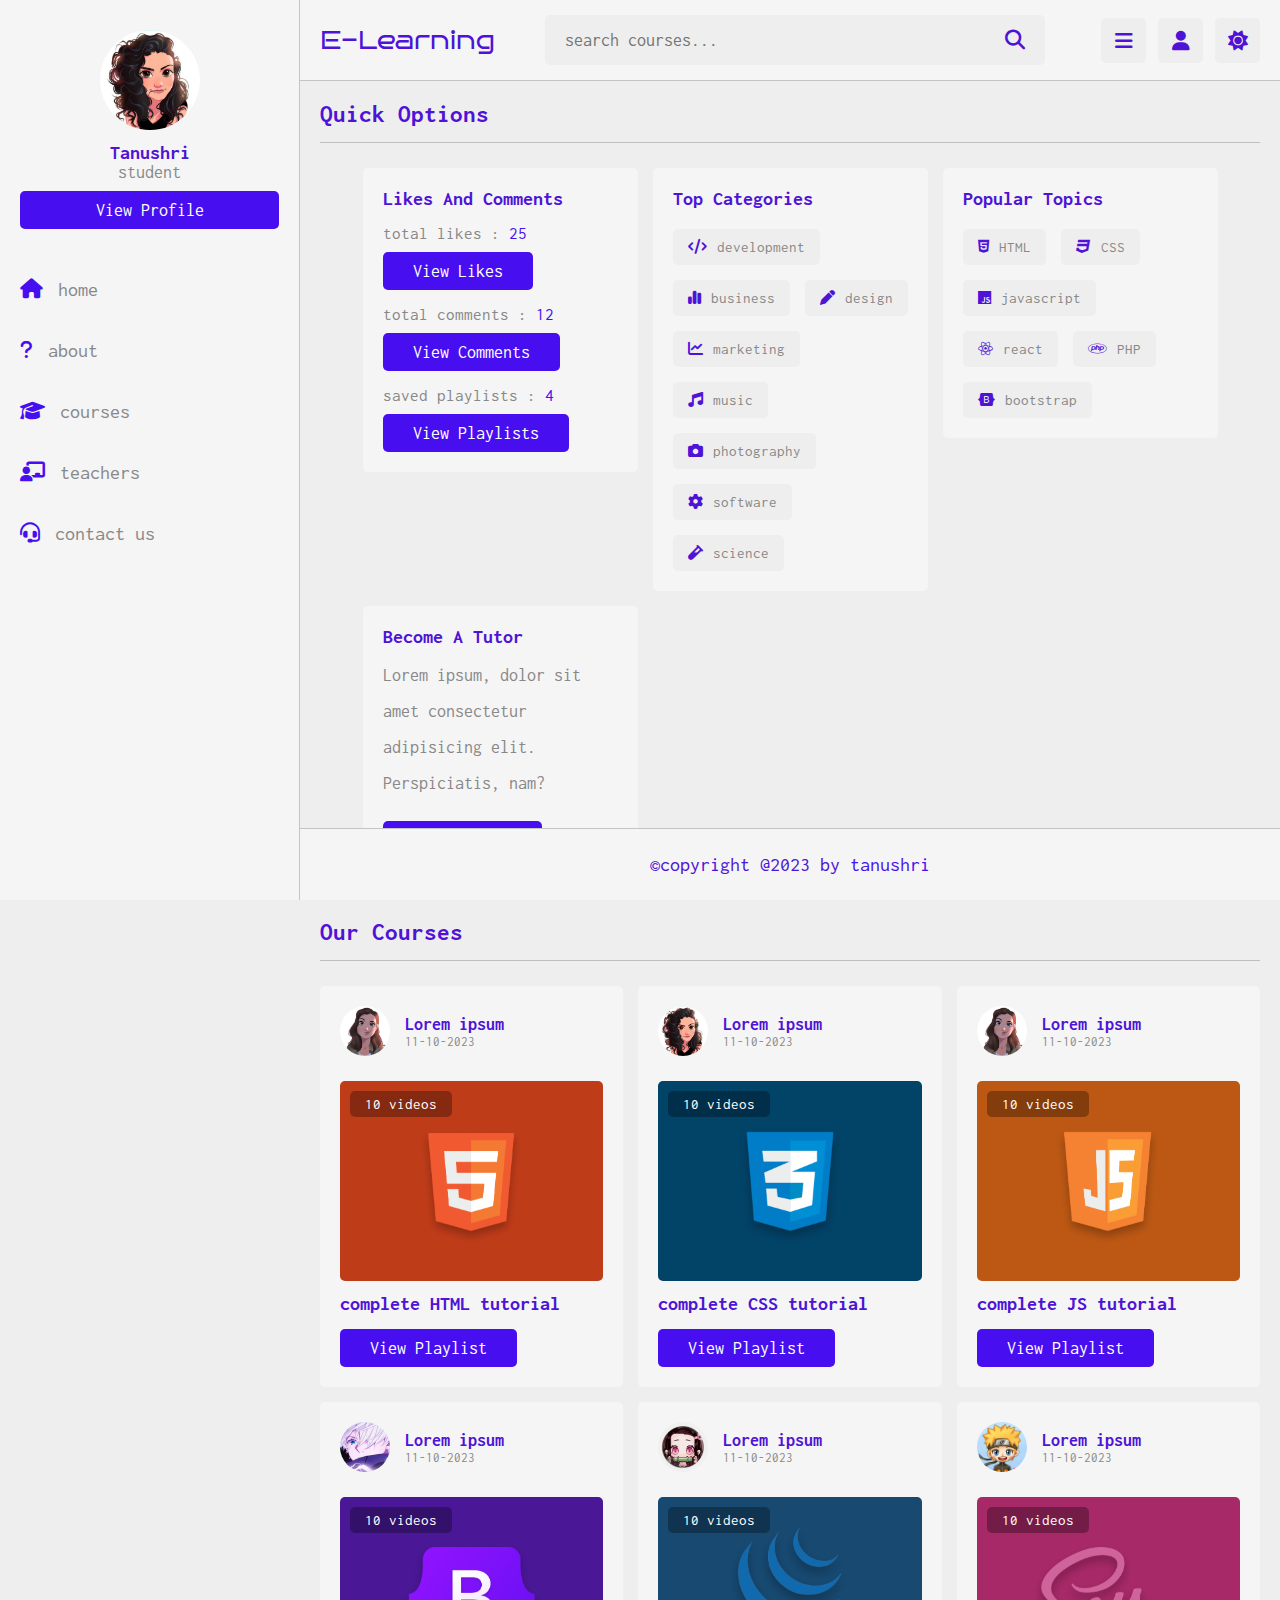
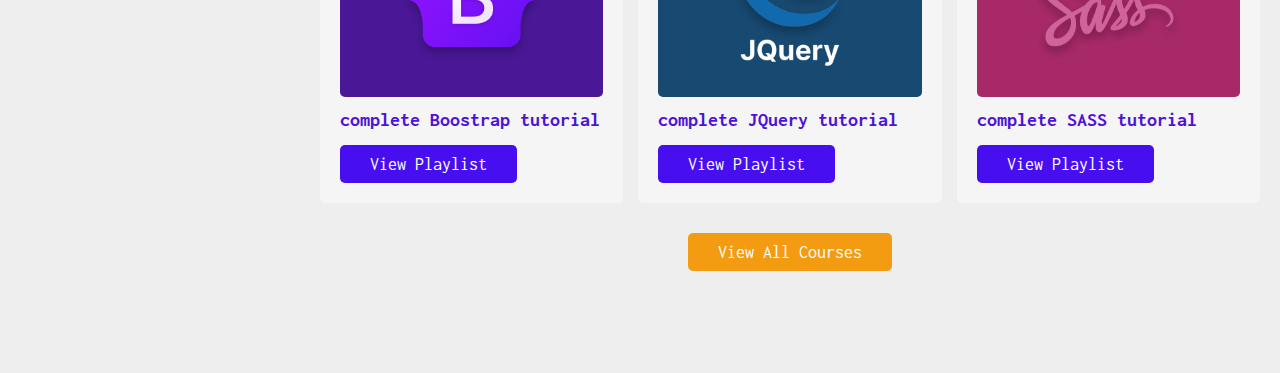
<file: index.html>
<!DOCTYPE html>
<html lang="en">
<head>
   <meta charset="UTF-8">
   <meta http-equiv="X-UA-Compatible" content="IE=edge">
   <meta name="viewport" content="width=device-width, initial-scale=1.0">
   <title>home</title>

   <!-- font awesome cdn link  -->
   <link rel="stylesheet" href="https://cdnjs.cloudflare.com/ajax/libs/font-awesome/6.1.2/css/all.min.css">

   <!-- custom css file link  -->
   <link rel="stylesheet" href="css/style.css">
   <link rel="icon" type="image/x-icon" href="images/icon.png">

</head>
<body>

<header class="header">
   
   <section class="flex">

      <a href="index.html" class="logo">E-Learning</a>

      <form action="#" method="post" class="search-form">
         <input type="text" name="search_box" required placeholder="search courses..." maxlength="100">
         <button type="submit" class="fas fa-search"></button>
      </form>

      <div class="icons">
         <div id="menu-btn" class="fas fa-bars"></div>
         <div id="search-btn" class="fas fa-search"></div>
         <div id="user-btn" class="fas fa-user"></div>
         <div id="toggle-btn" class="fas fa-sun"></div>
      </div>

      <div class="profile">
         <img src="images/pic-3.jpg" class="image" alt="">
         <h3 class="name">Tanushri</h3>
         <p class="role">student</p>
         <a href="profile.html" class="btn">view profile</a>
         <div class="flex-btn">
            <a href="login.html" class="option-btn">login</a>
            <a href="./register.html" class="option-btn">register</a>
         </div>
      </div>

   </section>

</header>   

<div class="side-bar">

   <div id="close-btn">
      <i class="fas fa-times"></i>
   </div>

   <div class="profile">
      <img src="images/pic-3.jpg" class="image" alt="">
      <h3 class="name">Tanushri</h3>
      <p class="role">student</p>
      <a href="profile.html" class="btn">view profile</a>
   </div>

   <nav class="navbar">
      <a href="index.html"><i class="fas fa-home"></i><span>home</span></a>
      <a href="about.html"><i class="fas fa-question"></i><span>about</span></a>
      <a href="course.html"><i class="fas fa-graduation-cap"></i><span>courses</span></a>
      <a href="teacher.html"><i class="fas fa-chalkboard-user"></i><span>teachers</span></a>
      <a href="contact.html"><i class="fas fa-headset"></i><span>contact us</span></a>
   </nav>

</div>

<section class="home-grid">

   <h1 class="heading">quick options</h1>

   <div class="box-container">

      <div class="box">
         <h3 class="title">likes and comments</h3>
         <p class="likes">total likes : <span>25</span></p>
         <a href="#" class="inline-btn">view likes</a>
         <p class="likes">total comments : <span>12</span></p>
         <a href="#" class="inline-btn">view comments</a>
         <p class="likes">saved playlists : <span>4</span></p>
         <a href="#" class="inline-btn">view playlists</a>
      </div>

      <div class="box">
         <h3 class="title">top categories</h3>
         <div class="flex">
            <a href="#"><i class="fas fa-code"></i><span>development</span></a>
            <a href="#"><i class="fas fa-chart-simple"></i><span>business</span></a>
            <a href="#"><i class="fas fa-pen"></i><span>design</span></a>
            <a href="#"><i class="fas fa-chart-line"></i><span>marketing</span></a>
            <a href="#"><i class="fas fa-music"></i><span>music</span></a>
            <a href="#"><i class="fas fa-camera"></i><span>photography</span></a>
            <a href="#"><i class="fas fa-cog"></i><span>software</span></a>
            <a href="#"><i class="fas fa-vial"></i><span>science</span></a>
         </div>
      </div>

      <div class="box">
         <h3 class="title">popular topics</h3>
         <div class="flex">
            <a href="#"><i class="fab fa-html5"></i><span>HTML</span></a>
            <a href="#"><i class="fab fa-css3"></i><span>CSS</span></a>
            <a href="#"><i class="fab fa-js"></i><span>javascript</span></a>
            <a href="#"><i class="fab fa-react"></i><span>react</span></a>
            <a href="#"><i class="fab fa-php"></i><span>PHP</span></a>
            <a href="#"><i class="fab fa-bootstrap"></i><span>bootstrap</span></a>
         </div>
      </div>

      <div class="box">
         <h3 class="title">become a tutor</h3>
         <p class="tutor">Lorem ipsum, dolor sit amet consectetur adipisicing elit. Perspiciatis, nam?</p>
         <a href="teacher.html" class="inline-btn">get started</a>
      </div>

   </div>

</section>



<section class="courses">

   <h1 class="heading">our courses</h1>

   <div class="box-container">

      <div class="box">
         <div class="tutor">
            <img src="images/pic-4.jpg" alt="">
            <div class="info">
               <h3>Lorem ipsum </h3>
               <span>11-10-2023</span>
            </div>
         </div>
         <div class="thumb">
            <img src="images/thumb-1.png" alt="">
            <span>10 videos</span>
         </div>
         <h3 class="title">complete HTML tutorial</h3>
         <a href="playlist.html" class="inline-btn">view playlist</a>
      </div>

      <div class="box">
         <div class="tutor">
            <img src="images/pic-3.jpg" alt="">
            <div class="info">
               <h3>Lorem ipsum </h3>
               <span>11-10-2023</span>
            </div>
         </div>
         <div class="thumb">
            <img src="images/thumb-2.png" alt="">
            <span>10 videos</span>
         </div>
         <h3 class="title">complete CSS tutorial</h3>
         <a href="playlist.html" class="inline-btn">view playlist</a>
      </div>

      <div class="box">
         <div class="tutor">
            <img src="images/pic-4.jpg" alt="">
            <div class="info">
               <h3>Lorem ipsum </h3>
               <span>11-10-2023</span>
            </div>
         </div>
         <div class="thumb">
            <img src="images/thumb-3.png" alt="">
            <span>10 videos</span>
         </div>
         <h3 class="title">complete JS tutorial</h3>
         <a href="playlist.html" class="inline-btn">view playlist</a>
      </div>

      <div class="box">
         <div class="tutor">
            <img src="images/pic-5.jpg" alt="">
            <div class="info">
               <h3>Lorem ipsum </h3>
               <span>11-10-2023</span>
            </div>
         </div>
         <div class="thumb">
            <img src="images/thumb-4.png" alt="">
            <span>10 videos</span>
         </div>
         <h3 class="title">complete Boostrap tutorial</h3>
         <a href="playlist.html" class="inline-btn">view playlist</a>
      </div>

      <div class="box">
         <div class="tutor">
            <img src="images/pic-6.jpg" alt="">
            <div class="info">
               <h3>Lorem ipsum </h3>
               <span>11-10-2023</span>
            </div>
         </div>
         <div class="thumb">
            <img src="images/thumb-5.png" alt="">
            <span>10 videos</span>
         </div>
         <h3 class="title">complete JQuery tutorial</h3>
         <a href="playlist.html" class="inline-btn">view playlist</a>
      </div>

      <div class="box">
         <div class="tutor">
            <img src="images/pic-7.jpg" alt="">
            <div class="info">
               <h3>Lorem ipsum </h3>
               <span>11-10-2023</span>
            </div>
         </div>
         <div class="thumb">
            <img src="images/thumb-6.png" alt="">
            <span>10 videos</span>
         </div>
         <h3 class="title">complete SASS tutorial</h3>
         <a href="playlist.html" class="inline-btn">view playlist</a>
      </div>

   </div>

   <div class="more-btn">
      <a href="course.html" class="inline-option-btn">view all courses</a>
   </div>

</section>

<footer class="footer">

   &copy;copyright @2023 by <span>tanushri</span>

</footer>

<!-- custom js file link  -->
<script src="js/script.js"></script>

   
</body>
</html>
</file>
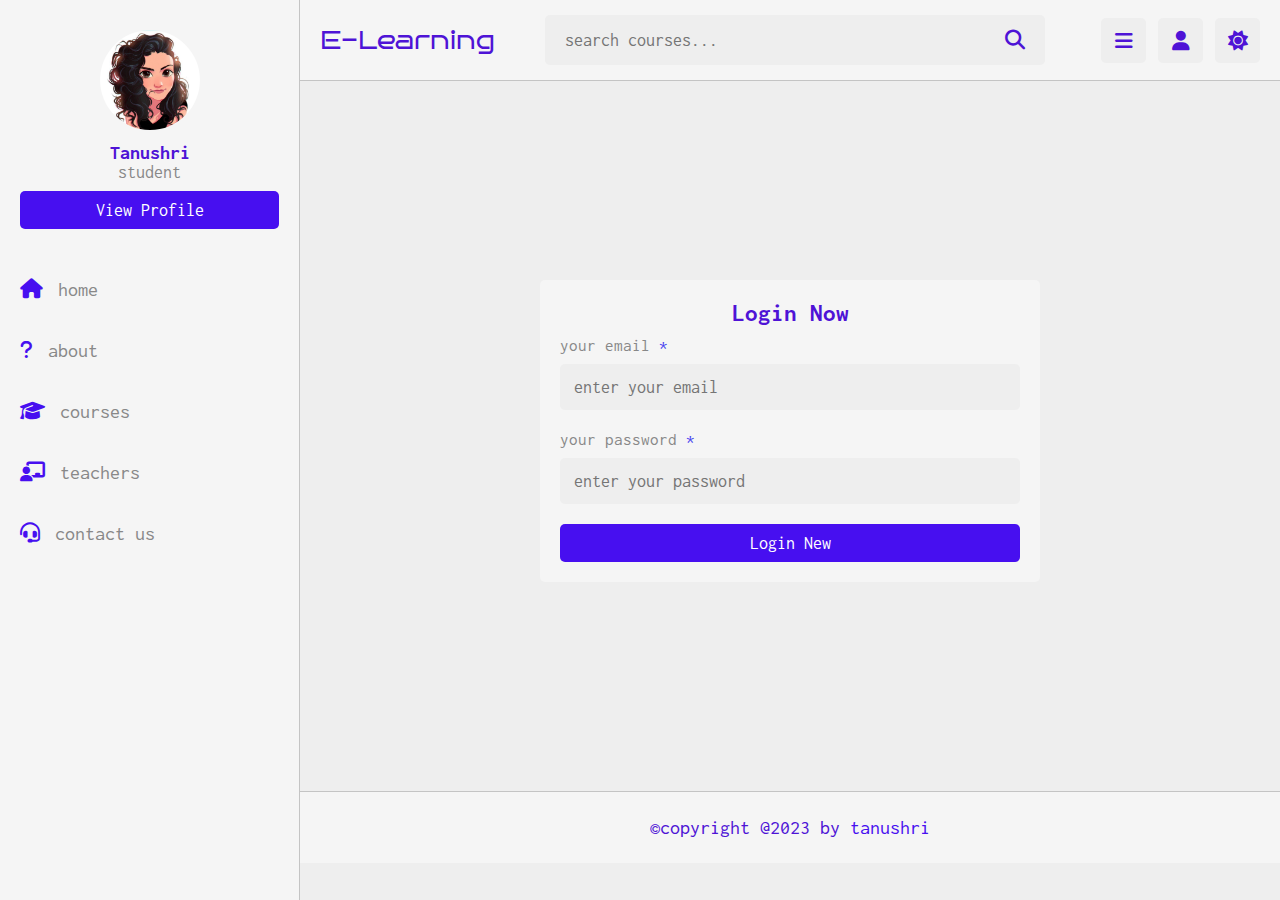
<file: login.html>
<!DOCTYPE html>
<html lang="en">
<head>
   <meta charset="UTF-8">
   <meta http-equiv="X-UA-Compatible" content="IE=edge">
   <meta name="viewport" content="width=device-width, initial-scale=1.0">
   <title>login</title>

   <!-- font awesome cdn link  -->
   <link rel="stylesheet" href="https://cdnjs.cloudflare.com/ajax/libs/font-awesome/6.1.2/css/all.min.css">

   <!-- custom css file link  -->
   <link rel="stylesheet" href="css/style.css">
   <link rel="icon" type="image/x-icon" href="images/icon.png">

</head>
<body>

<header class="header">
   
   <section class="flex">

      <a href="index.html" class="logo">E-Learning</a>

      <form action="#" method="post" class="search-form">
         <input type="text" name="search_box" required placeholder="search courses..." maxlength="100">
         <button type="submit" class="fas fa-search"></button>
      </form>

      <div class="icons">
         <div id="menu-btn" class="fas fa-bars"></div>
         <div id="search-btn" class="fas fa-search"></div>
         <div id="user-btn" class="fas fa-user"></div>
         <div id="toggle-btn" class="fas fa-sun"></div>
      </div>

      <div class="profile">
         <img src="images/pic-3.jpg" class="image" alt="">
         <h3 class="name">Tanushri</h3>
         <p class="role">student</p>
         <a href="profile.html" class="btn">view profile</a>
         <div class="flex-btn">
            <a href="login.html" class="option-btn">login</a>
            <a href="register.html" class="option-btn">register</a>
         </div>
      </div>

   </section>

</header>   

<div class="side-bar">

   <div id="close-btn">
      <i class="fas fa-times"></i>
   </div>

   <div class="profile">
      <img src="images/pic-3.jpg" class="image" alt="">
      <h3 class="name">Tanushri</h3>
      <p class="role">student</p>
      <a href="profile.html" class="btn">view profile</a>
   </div>

   <nav class="navbar">
      <a href="index.html"><i class="fas fa-home"></i><span>home</span></a>
      <a href="about.html"><i class="fas fa-question"></i><span>about</span></a>
      <a href="course.html"><i class="fas fa-graduation-cap"></i><span>courses</span></a>
      <a href="teacher.html"><i class="fas fa-chalkboard-user"></i><span>teachers</span></a>
      <a href="contact.html"><i class="fas fa-headset"></i><span>contact us</span></a>
   </nav>

</div>

<section class="form-container">

   <form action="" method="post" enctype="multipart/form-data">
      <h3>login now</h3>
      <p>your email <span>*</span></p>
      <input type="email" name="email" placeholder="enter your email" required maxlength="50" class="box">
      <p>your password <span>*</span></p>
      <input type="password" name="pass" placeholder="enter your password" required maxlength="20" class="box">
      <input type="submit" value="login new" name="submit" class="btn">
   </form>

</section>

<footer class="footer">

   &copy;copyright @2023 by <span>tanushri</span>

</footer>

<!-- custom js file link  -->
<script src="js/script.js"></script>

   
</body>
</html>
</file>
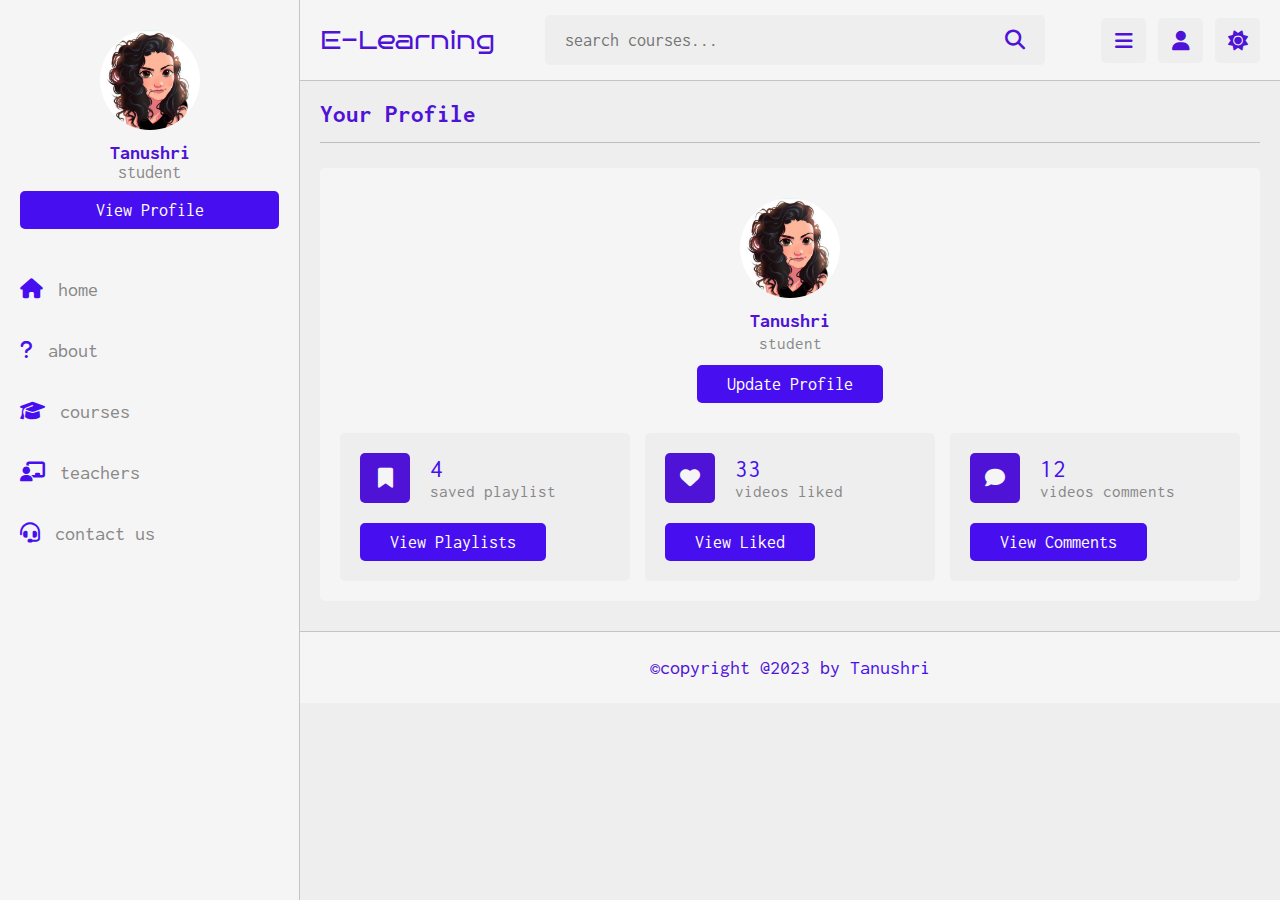
<file: profile.html>
<!DOCTYPE html>
<html lang="en">
<head>
   <meta charset="UTF-8">
   <meta http-equiv="X-UA-Compatible" content="IE=edge">
   <meta name="viewport" content="width=device-width, initial-scale=1.0">
   <title>profile</title>

   <!-- font awesome cdn link  -->
   <link rel="stylesheet" href="https://cdnjs.cloudflare.com/ajax/libs/font-awesome/6.1.2/css/all.min.css">

   <!-- custom css file link  -->
   <link rel="stylesheet" href="css/style.css">
   <link rel="icon" type="image/x-icon" href="images/icon.png">

</head>
<body>

<header class="header">
   
   <section class="flex">

      <a href="index.html" class="logo">E-Learning</a>

      <form action="#" method="post" class="search-form">
         <input type="text" name="search_box" required placeholder="search courses..." maxlength="100">
         <button type="submit" class="fas fa-search"></button>
      </form>

      <div class="icons">
         <div id="menu-btn" class="fas fa-bars"></div>
         <div id="search-btn" class="fas fa-search"></div>
         <div id="user-btn" class="fas fa-user"></div>
         <div id="toggle-btn" class="fas fa-sun"></div>
      </div>

      <div class="profile">
         <img src="images/pic-3.jpg" class="image" alt="">
         <h3 class="name">Tanushri</h3>
         <p class="role">student</p>
         <a href="profile.html" class="btn">view profile</a>
         <div class="flex-btn">
            <a href="login.html" class="option-btn">login</a>
            <a href="register.html" class="option-btn">register</a>
         </div>
      </div>

   </section>

</header>   

<div class="side-bar">

   <div id="close-btn">
      <i class="fas fa-times"></i>
   </div>

   <div class="profile">
      <img src="images/pic-3.jpg" class="image" alt="">
      <h3 class="name">Tanushri</h3>
      <p class="role">student</p>
      <a href="profile.html" class="btn">view profile</a>
   </div>

   <nav class="navbar">
      <a href="index.html"><i class="fas fa-home"></i><span>home</span></a>
      <a href="about.html"><i class="fas fa-question"></i><span>about</span></a>
      <a href="courses.html"><i class="fas fa-graduation-cap"></i><span>courses</span></a>
      <a href="teachers.html"><i class="fas fa-chalkboard-user"></i><span>teachers</span></a>
      <a href="contact.html"><i class="fas fa-headset"></i><span>contact us</span></a>
   </nav>

</div>

<section class="user-profile">

   <h1 class="heading">your profile</h1>

   <div class="info">

      <div class="user">
         <img src="images/pic-3.jpg" alt="">
         <h3>Tanushri</h3>
         <p>student</p>
         <a href="update.html" class="inline-btn">update profile</a>
      </div>
   
      <div class="box-container">
   
         <div class="box">
            <div class="flex">
               <i class="fas fa-bookmark"></i>
               <div>
                  <span>4</span>
                  <p>saved playlist</p>
               </div>
            </div>
            <a href="#" class="inline-btn">view playlists</a>
         </div>
   
         <div class="box">
            <div class="flex">
               <i class="fas fa-heart"></i>
               <div>
                  <span>33</span>
                  <p>videos liked</p>
               </div>
            </div>
            <a href="#" class="inline-btn">view liked</a>
         </div>
   
         <div class="box">
            <div class="flex">
               <i class="fas fa-comment"></i>
               <div>
                  <span>12</span>
                  <p>videos comments</p>
               </div>
            </div>
            <a href="#" class="inline-btn">view comments</a>
         </div>
   
      </div>
   </div>

</section>

<footer class="footer">

   &copy;copyright @2023 by <span>Tanushri</span>

</footer>

<!-- custom js file link  -->
<script src="./js/script.js"></script>

   
</body>
</html>
</file>
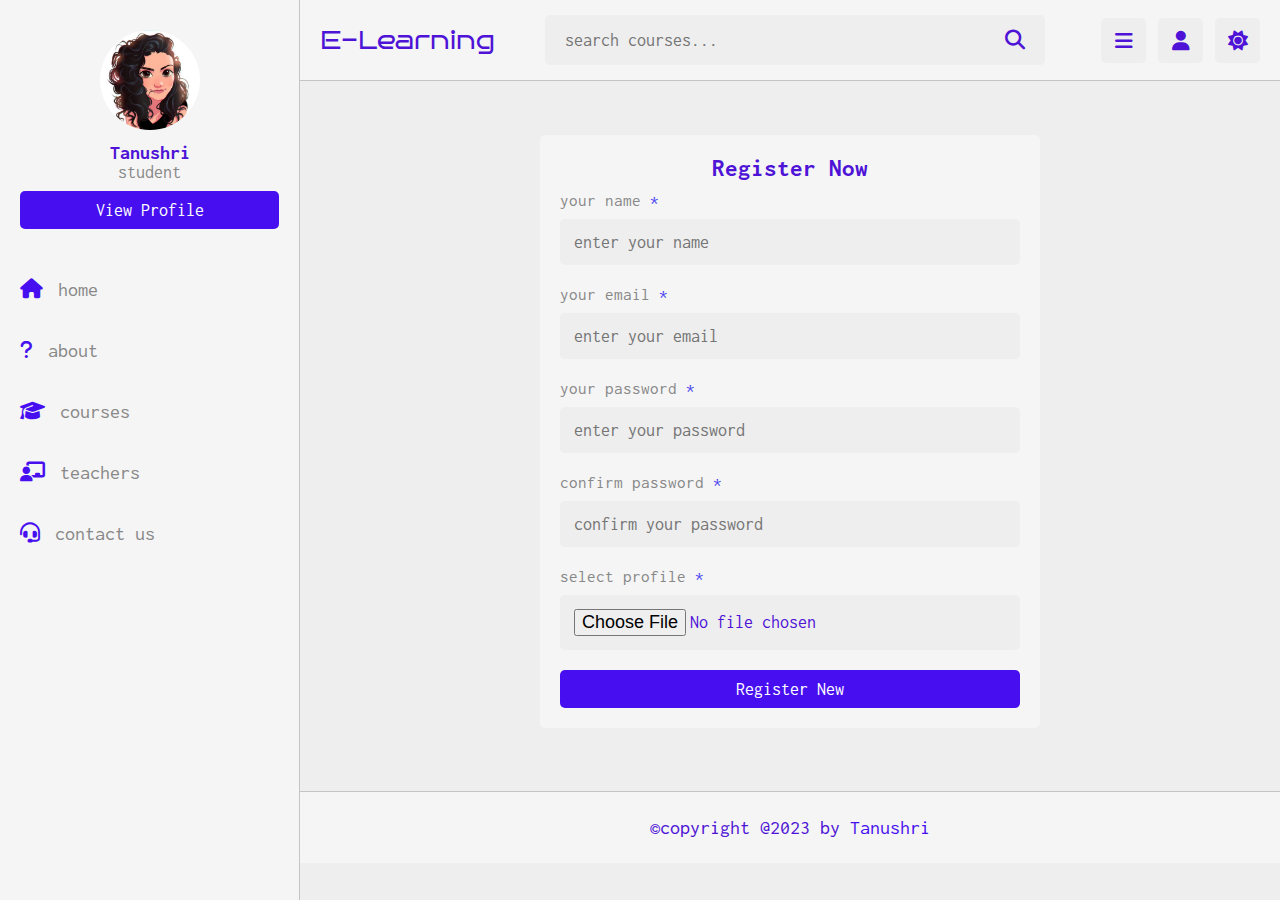
<file: register.html>
<!DOCTYPE html>
<html lang="en">
<head>
   <meta charset="UTF-8">
   <meta http-equiv="X-UA-Compatible" content="IE=edge">
   <meta name="viewport" content="width=device-width, initial-scale=1.0">
   <title>register</title>

   <!-- font awesome cdn link  -->
   <link rel="stylesheet" href="https://cdnjs.cloudflare.com/ajax/libs/font-awesome/6.1.2/css/all.min.css">

   <!-- custom css file link  -->
   <link rel="stylesheet" href="css/style.css">
   <link rel="icon" type="image/x-icon" href="images/icon.png">

</head>
<body>

<header class="header">
   
   <section class="flex">

      <a href="index.html" class="logo">E-Learning</a>

      <form action="#" method="post" class="search-form">
         <input type="text" name="search_box" required placeholder="search courses..." maxlength="100">
         <button type="submit" class="fas fa-search"></button>
      </form>

      <div class="icons">
         <div id="menu-btn" class="fas fa-bars"></div>
         <div id="search-btn" class="fas fa-search"></div>
         <div id="user-btn" class="fas fa-user"></div>
         <div id="toggle-btn" class="fas fa-sun"></div>
      </div>

      <div class="profile">
         <img src="images/pic-3.jpg" class="image" alt="">
         <h3 class="name">Tanushri</h3>
         <p class="role">student</p>
         <a href="profile.html" class="btn">view profile</a>
         <div class="flex-btn">
            <a href="login.html" class="option-btn">login</a>
            <a href="register.html" class="option-btn">register</a>
         </div>
      </div>

   </section>

</header>   

<div class="side-bar">

   <div id="close-btn">
      <i class="fas fa-times"></i>
   </div>

   <div class="profile">
      <img src="images/pic-3.jpg" class="image" alt="">
      <h3 class="name">Tanushri</h3>
      <p class="role">student</p>
      <a href="profile.html" class="btn">view profile</a>
   </div>

   <nav class="navbar">
      <a href="index.html"><i class="fas fa-home"></i><span>home</span></a>
      <a href="about.html"><i class="fas fa-question"></i><span>about</span></a>
      <a href="course.html"><i class="fas fa-graduation-cap"></i><span>courses</span></a>
      <a href="teacher.html"><i class="fas fa-chalkboard-user"></i><span>teachers</span></a>
      <a href="contact.html"><i class="fas fa-headset"></i><span>contact us</span></a>
   </nav>

</div>

<section class="form-container">

   <form action="" method="post" enctype="multipart/form-data">
      <h3>register now</h3>
      <p>your name <span>*</span></p>
      <input type="text" name="name" placeholder="enter your name" required maxlength="50" class="box">
      <p>your email <span>*</span></p>
      <input type="email" name="email" placeholder="enter your email" required maxlength="50" class="box">
      <p>your password <span>*</span></p>
      <input type="password" name="pass" placeholder="enter your password" required maxlength="20" class="box">
      <p>confirm password <span>*</span></p>
      <input type="password" name="c_pass" placeholder="confirm your password" required maxlength="20" class="box">
      <p>select profile <span>*</span></p>
      <input type="file" accept="image/*" required class="box">
      <input type="submit" value="register new" name="submit" class="btn">
   </form>

</section>

<footer class="footer">

   &copy;copyright @2023 by <span>Tanushri</span>

</footer>

<!-- custom js file link  -->
<script src="./js/script.js"></script>

   
</body>
</html>
</file>
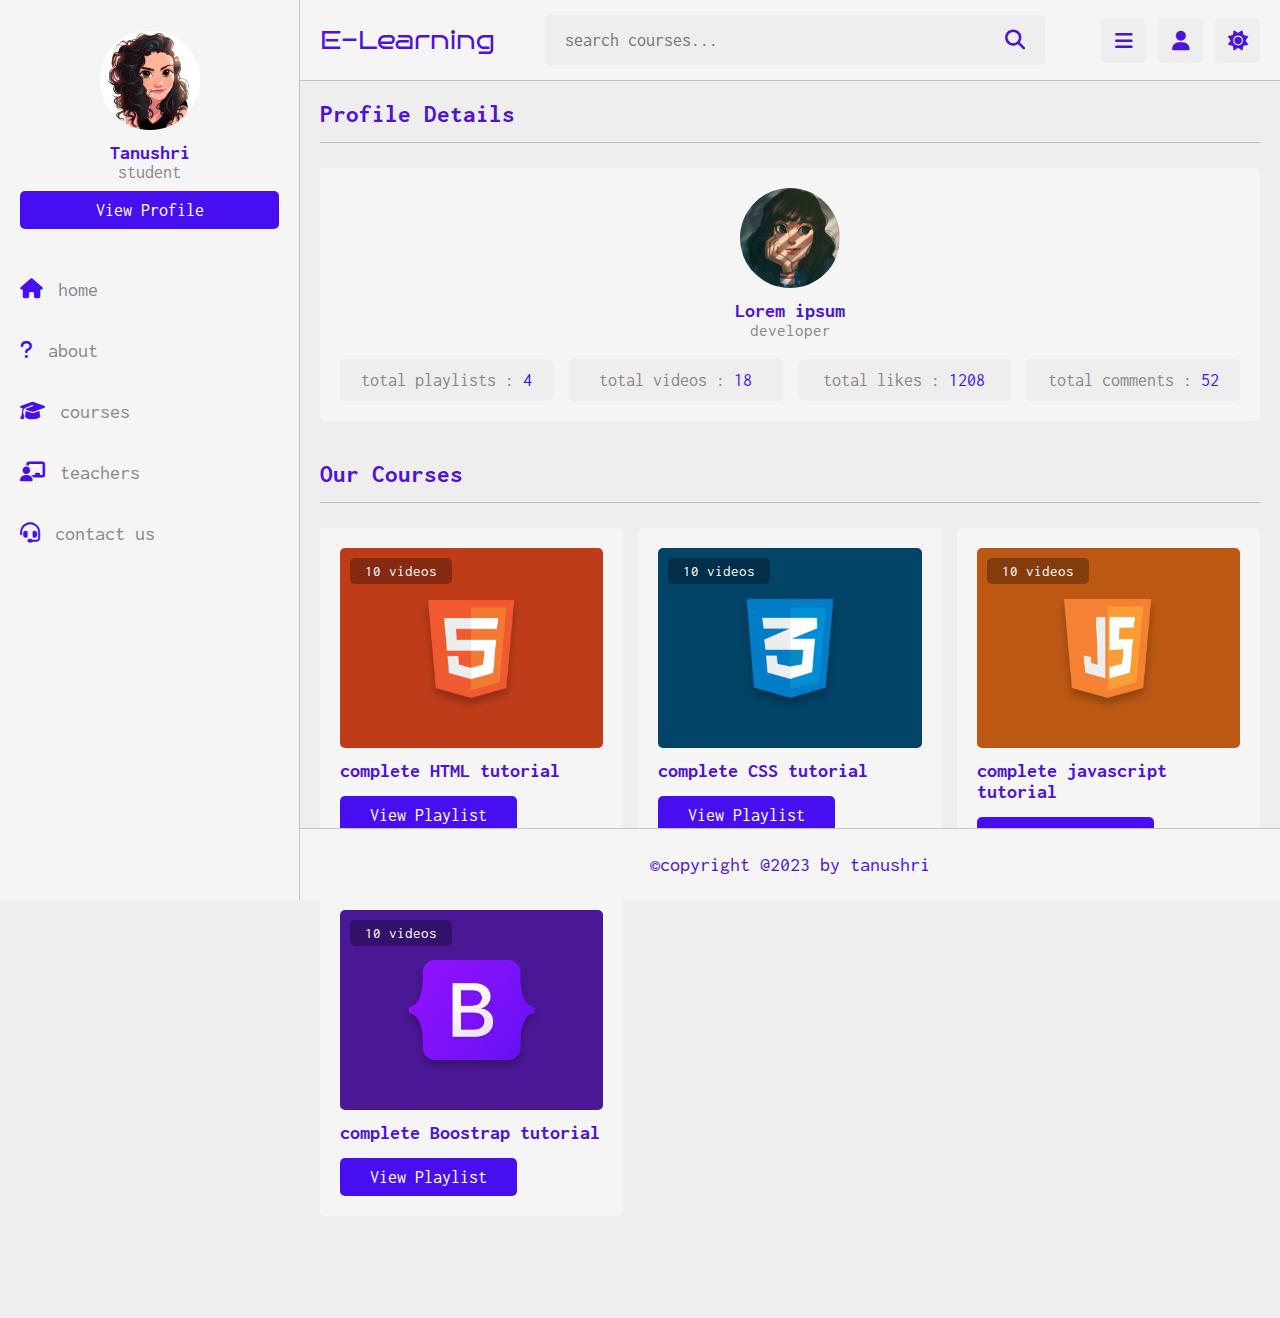
<file: teacher_profile.html>
<!DOCTYPE html>
<html lang="en">
<head>
   <meta charset="UTF-8">
   <meta http-equiv="X-UA-Compatible" content="IE=edge">
   <meta name="viewport" content="width=device-width, initial-scale=1.0">
   <title>tutor profile</title>

   <!-- font awesome cdn link  -->
   <link rel="stylesheet" href="https://cdnjs.cloudflare.com/ajax/libs/font-awesome/6.1.2/css/all.min.css">

   <!-- custom css file link  -->
   <link rel="stylesheet" href="css/style.css">
   <link rel="icon" type="image/x-icon" href="images/icon.png">

</head>
<body>

<header class="header">
   
   <section class="flex">

      <a href="#" class="logo">E-Learning</a>

      <form action="search.html" method="post" class="search-form">
         <input type="text" name="search_box" required placeholder="search courses..." maxlength="100">
         <button type="submit" class="fas fa-search"></button>
      </form>

      <div class="icons">
         <div id="menu-btn" class="fas fa-bars"></div>
         <div id="search-btn" class="fas fa-search"></div>
         <div id="user-btn" class="fas fa-user"></div>
         <div id="toggle-btn" class="fas fa-sun"></div>
      </div>

      <div class="profile">
         <img src="images/pic-1.jpg" class="image" alt="">
         <h3 class="name">the.harshaa</h3>
         <p class="role">student</p>
         <a href="profile.html" class="btn">view profile</a>
         <div class="flex-btn">
            <a href="login.html" class="option-btn">login</a>
            <a href="register.html" class="option-btn">register</a>
         </div>
      </div>

   </section>

</header>   

<div class="side-bar">

   <div id="close-btn">
      <i class="fas fa-times"></i>
   </div>

   <div class="profile">
      <img src="images/pic-3.jpg" class="image" alt="">
      <h3 class="name">Tanushri</h3>
      <p class="role">student</p>
      <a href="profile.html" class="btn">view profile</a>
   </div>

   <nav class="navbar">
      <a href="index.html"><i class="fas fa-home"></i><span>home</span></a>
      <a href="about.html"><i class="fas fa-question"></i><span>about</span></a>
      <a href="courses.html"><i class="fas fa-graduation-cap"></i><span>courses</span></a>
      <a href="teachers.html"><i class="fas fa-chalkboard-user"></i><span>teachers</span></a>
      <a href="contact.html"><i class="fas fa-headset"></i><span>contact us</span></a>
   </nav>

</div>

<section class="teacher-profile">

   <h1 class="heading">profile details</h1>

   <div class="details">
      <div class="tutor">
         <img src="images/pic-8.jpg" alt="">
         <h3>Lorem ipsum </h3>
         <span>developer</span>
      </div>
      <div class="flex">
         <p>total playlists : <span>4</span></p>
         <p>total videos : <span>18</span></p>
         <p>total likes : <span>1208</span></p>
         <p>total comments : <span>52</span></p>
      </div>
   </div>

</section>

<section class="courses">

   <h1 class="heading">our courses</h1>

   <div class="box-container">

      <div class="box">
         <div class="thumb">
            <img src="images/thumb-1.png" alt="">
            <span>10 videos</span>
         </div>
         <h3 class="title">complete HTML tutorial</h3>
         <a href="playlist.html" class="inline-btn">view playlist</a>
      </div>

      <div class="box">
         <div class="thumb">
            <img src="images/thumb-2.png" alt="">
            <span>10 videos</span>
         </div>
         <h3 class="title">complete CSS tutorial</h3>
         <a href="playlist.html" class="inline-btn">view playlist</a>
      </div>

      <div class="box">
         <div class="thumb">
            <img src="images/thumb-3.png" alt="">
            <span>10 videos</span>
         </div>
         <h3 class="title">complete javascript tutorial</h3>
         <a href="playlist.html" class="inline-btn">view playlist</a>
      </div>

      <div class="box">
         <div class="thumb">
            <img src="images/thumb-4.png" alt="">
            <span>10 videos</span>
         </div>
         <h3 class="title">complete Boostrap tutorial</h3>
         <a href="playlist.html" class="inline-btn">view playlist</a>
      </div>

   </div>

</section>

<footer class="footer">

   &copy;copyright @2023 by <span>tanushri</span>
   
</footer>

<!-- custom js file link  -->
<script src="./js/script.js"></script>

   
</body>
</html>
</file>
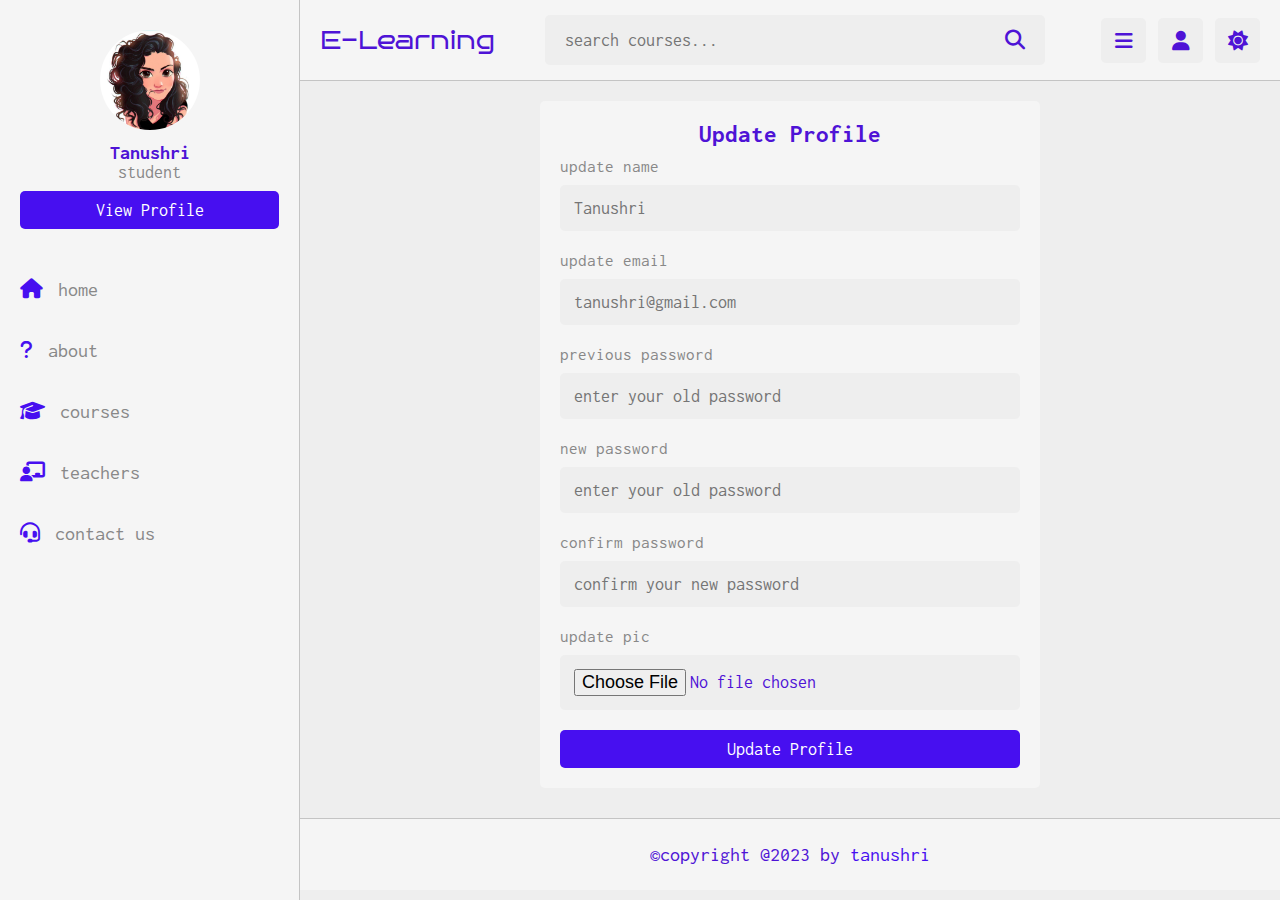
<file: update.html>
<!DOCTYPE html>
<html lang="en">
<head>
   <meta charset="UTF-8">
   <meta http-equiv="X-UA-Compatible" content="IE=edge">
   <meta name="viewport" content="width=device-width, initial-scale=1.0">
   <title>update</title>

   <!-- font awesome cdn link  -->
   <link rel="stylesheet" href="https://cdnjs.cloudflare.com/ajax/libs/font-awesome/6.1.2/css/all.min.css">

   <!-- custom css file link  -->
   <link rel="stylesheet" href="css/style.css">
   <link rel="icon" type="image/x-icon" href="images/icon.png">

</head>
<body>

<header class="header">
   
   <section class="flex">

      <a href="index.html" class="logo">E-Learning</a>

      <form action="#" method="post" class="search-form">
         <input type="text" name="search_box" required placeholder="search courses..." maxlength="100">
         <button type="submit" class="fas fa-search"></button>
      </form>

      <div class="icons">
         <div id="menu-btn" class="fas fa-bars"></div>
         <div id="search-btn" class="fas fa-search"></div>
         <div id="user-btn" class="fas fa-user"></div>
         <div id="toggle-btn" class="fas fa-sun"></div>
      </div>

      <div class="profile">
         <img src="images/pic-3.jpg" class="image" alt="">
         <h3 class="name">Tanushri</h3>
         <p class="role">student</p>
         <a href="profile.html" class="btn">view profile</a>
         <div class="flex-btn">
            <a href="login.html" class="option-btn">login</a>
            <a href="register.html" class="option-btn">register</a>
         </div>
      </div>

   </section>

</header>   

<div class="side-bar">

   <div id="close-btn">
      <i class="fas fa-times"></i>
   </div>

   <div class="profile">
      <img src="images/pic-3.jpg" class="image" alt="">
      <h3 class="name">Tanushri</h3>
      <p class="role">student</p>
      <a href="profile.html" class="btn">view profile</a>
   </div>

   <nav class="navbar">
      <a href="index.html"><i class="fas fa-home"></i><span>home</span></a>
      <a href="about.html"><i class="fas fa-question"></i><span>about</span></a>
      <a href="courses.html"><i class="fas fa-graduation-cap"></i><span>courses</span></a>
      <a href="teacher.html"><i class="fas fa-chalkboard-user"></i><span>teachers</span></a>
      <a href="contact.html"><i class="fas fa-headset"></i><span>contact us</span></a>
   </nav>

</div>

<section class="form-container">

   <form action="" method="post" enctype="multipart/form-data">
      <h3>update profile</h3>
      <p>update name</p>
      <input type="text" name="name" placeholder="Tanushri" maxlength="50" class="box">
      <p>update email</p>
      <input type="email" name="email" placeholder="tanushri@gmail.com" maxlength="50" class="box">
      <p>previous password</p>
      <input type="password" name="old_pass" placeholder="enter your old password" maxlength="20" class="box">
      <p>new password</p>
      <input type="password" name="new_pass" placeholder="enter your old password" maxlength="20" class="box">
      <p>confirm password</p>
      <input type="password" name="c_pass" placeholder="confirm your new password" maxlength="20" class="box">
      <p>update pic</p>
      <input type="file" accept="image/*" class="box">
      <input type="submit" value="update profile" name="submit" class="btn">
   </form>

</section>

<footer class="footer">

   &copy;copyright @2023 by <span>tanushri</span>

</footer>

<!-- custom js file link  -->
<script src="./js/script.js"></script>

   
</body>
</html>
</file>
<file: css/style.css>
@import url('https://fonts.googleapis.com/css2?family=Bruno+Ace&family=Inconsolata:wght@200;300;400;500;600;700;800;900&display=swap');
:root{
   --main-color: #470ff0;
   --red:#4943f0;
   --orange:#f39c12;
   --light-color:#888;
   --light-bg:#eee;
   --black: #4e13d6;
   --white:whitesmoke;
   --border:.1rem solid rgba(0,0,0,.2);
}

*{
   font-family: 'Inconsolata', monospace;
   margin:0; padding:0;
   box-sizing: border-box;
   outline: none; border:none;
   text-decoration: none;
}

*::selection{
   background-color: var(--main-color);
   color:#fff;
}

html{
   font-size: 62.5%;
   overflow-x: hidden;
}

html::-webkit-scrollbar{
   width: 1rem;
   height: .5rem;
}

html::-webkit-scrollbar-track{
   background-color: transparent;
}

html::-webkit-scrollbar-thumb{
   background-color: var(--main-color);
}

body{
   background-color: var(--light-bg);
   padding-left: 30rem;
}

body.dark{
   --light-color:#aaa;
   --light-bg:#333;
   --black:#fff;
   --white:#222;
   --border:.1rem solid rgba(255,255,255,.2);
}

body.active{
   padding-left: 0;
}

section{
   padding:2rem;
   margin: 0 auto;
   max-width: 1200px;
}

.heading{
   font-size: 2.5rem;
   color:var(--black);
   margin-bottom: 2.5rem;
   border-bottom: var(--border);
   padding-bottom: 1.5rem;
   text-transform: capitalize;
}

.inline-btn,
.inline-option-btn,
.inline-delete-btn,
.btn,
.delete-btn,
.option-btn{
   border-radius: .5rem;
   color:#fff;
   font-size: 1.8rem;
   cursor: pointer;
   text-transform: capitalize;
   padding:1rem 3rem;
   text-align: center;
   margin-top: 1rem;
}

.btn,
.delete-btn,
.option-btn{
   display: block;
   width: 100%;
}

.inline-btn,
.inline-option-btn,
.inline-delete-btn{
   display: inline-block;
}

.btn,
.inline-btn{
   background-color: var(--main-color);
}

.option-btn,
.inline-option-btn{
   background-color:var(--orange);
}

.delete-btn,
.inline-delete-btn{
   background-color: var(--red);
}

.inline-btn:hover,
.inline-option-btn:hover,
.inline-delete-btn:hover,
.btn:hover,
.delete-btn:hover,
.option-btn:hover{
   background-color: var(--black);
   color: var(--white);
}

.flex-btn{
   display: flex;
   gap: 1rem;
}

.header{
   position: sticky;
   top:0; left:0; right: 0;
   background-color: var(--white);
   z-index: 1000;
   border-bottom: var(--border);
}

.header .flex{
   display: flex;
   align-items: center;
   justify-content: space-between;
   position: relative;
   padding: 1.5rem 2rem;
}

.header .flex .logo{
   font-size: 2.5rem;
   color: var(--black);
   font-family:  'Bruno Ace', cursive;
}

.header .flex .search-form{
   width: 50rem;
   border-radius: .5rem;
   background-color: var(--light-bg);
   padding:1.5rem 2rem;
   display: flex;
   gap:2rem;

}

.header .flex .search-form input{
   width: 100%;
   font-size: 1.8rem;
   color:var(--black);
   background:none;
}

.header .flex .search-form button{
   background:none;
   font-size: 2rem;
   cursor: pointer;
   color:var(--black);
}

.header .flex .search-form button:hover{
   color: var(--main-color);
}

.header .flex .icons div{
   font-size: 2rem;
   color:var(--black);
   background-color: var(--light-bg);
   border-radius: .5rem;
   height: 4.5rem;
   width: 4.5rem;
   line-height: 4.5rem;
   cursor: pointer;
   text-align: center;
   margin-left: .7rem;
}

.header .flex .icons div:hover{
   background-color: var(--black);
   color:var(--white);
}

.header .flex .profile{
   position: absolute;
   top:120%; right: 2rem;
   background-color: var(--white);
   border-radius: .5rem;
   padding: 1.5rem;
   text-align: center;
   overflow: hidden;
   transform-origin: top right;
   transform: scale(0);
   transition: .2s linear;
   width: 30rem;
}

.header .flex .profile.active{
   transform: scale(1);
}

.header .flex .profile .image{
   height: 10rem;
   width: 10rem;
   border-radius: 50%;
   object-fit: contain;
   margin-bottom: 1rem;
}

.header .flex .profile .name{
   font-size: 2rem;
   color:var(--black);
   overflow: hidden;
   text-overflow: ellipsis;
   white-space: nowrap;
}

.header .flex .profile .role{
   font-size: 1.8rem;
   color: var(--light-color);
}

#search-btn{
   display: none;
}

.side-bar{
   position: fixed;
   top: 0; left: 0;
   width: 30rem;
   background-color: var(--white);
   height: 100vh;
   border-right: var(--border);
   z-index: 1200;
}

.side-bar #close-btn{
   text-align: right;
   padding: 2rem;
   display: none;
}

.side-bar #close-btn i{
   text-align: right;
   font-size: 2.5rem;
   background:var(--red);
   border-radius: .5rem;
   color:var(--white);
   cursor: pointer;
   height: 4.5rem;
   width: 4.5rem;
   line-height: 4.5rem;
   text-align: center;
}

.side-bar #close-btn i:hover{
   background-color: var(--black);
}

.side-bar .profile{
   padding:3rem 2rem;
   text-align: center;
}

.side-bar .profile .image{
   height: 10rem;
   width: 10rem;
   border-radius: 50%;
   object-fit: contain;
   margin-bottom: 1rem;
}

.side-bar .profile .name{
   font-size: 2rem;
   color:var(--black);
   overflow: hidden;
   text-overflow: ellipsis;
   white-space: nowrap;
}

.side-bar .profile .role{
   font-size: 1.8rem;
   color: var(--light-color);
}

.side-bar .navbar a{
   display: block;
   padding: 2rem;
   font-size: 2rem;
}

.side-bar .navbar a i{
   margin-right: 1.5rem;
   color:var(--main-color);
   transition: .2s linear;
}

.side-bar .navbar a span{
   color:var(--light-color);
}

.side-bar .navbar a:hover{
   background-color: var(--light-bg);
}

.side-bar .navbar a:hover i{
   margin-right: 2.5rem;
}

.side-bar.active{
   left: -30rem;
}

.home-grid .box-container{
   display: grid;
   grid-template-columns: repeat(auto-fit, 27.5rem);
   gap:1.5rem;
   justify-content: center;
   align-items: flex-start;
}

.home-grid .box-container .box{
   background-color: var(--white);
   border-radius: .5rem;
   padding:2rem;
}

.home-grid .box-container .box .title{
   font-size: 2rem;
   color: var(--black);
   text-transform: capitalize;
}

.home-grid .box-container .box .flex{
   display: flex;
   flex-wrap: wrap;
   gap: 1.5rem;
   margin-top: 2rem;
}

.home-grid .box-container .flex a{
   background-color: var(--light-bg);
   border-radius: .5rem;
   padding: 1rem 1.5rem;
   font-size: 1.5rem;
}

.home-grid .box-container .flex a i{
   margin-right: 1rem;
   color:var(--black);
}

.home-grid .box-container .flex a span{
   color:var(--light-color);
}

.home-grid .box-container .flex a:hover{
   background-color: var(--black);
}

.home-grid .box-container .flex a:hover span{
   color:var(--white);
}

.home-grid .box-container .flex a:hover i{
   color:var(--white);
}

.home-grid .box-container .tutor{
   padding: 1rem 0;
   font-size: 1.8rem;
   color:var(--light-color);
   line-height: 2;
}

.home-grid .box-container .likes{
   color:var(--light-color);
   font-size: 1.7rem;
   margin-top: 1.5rem;
}

.home-grid .box-container .likes span{
   color:var(--main-color);
}

.about .row{
   display: flex;
   align-items: center;
   flex-wrap: wrap;
   gap:1.5rem;
}

.about .row .image{
   flex: 1 1 40rem;
}

.about .row .image img{
   width: 100%;
   height: 50rem;
}

.about .row .content{
   flex: 1 1 40rem;
}

.about .row .content p{
   font-size: 1.7rem;
   line-height: 2;
   color: var(--light-color);
   padding: 1rem 0;
}

.about .row .content h3{
   font-size: 3rem;
   color:var(--black);
   text-transform: capitalize;
}

.about .box-container{
   display: grid;
   grid-template-columns: repeat(auto-fit, minmax(27rem, 1fr));
   gap:1.5rem;
   justify-content: center;
   align-items: flex-start;
   margin-top: 3rem;
}

.about .box-container .box{
   border-radius: .5rem;
   background-color: var(--white);
   padding: 2rem;
   display: flex;
   align-items: center;
   gap: 2.5rem;
}

.about .box-container .box i{
   font-size: 4rem;
   color: var(--main-color);
}

.about .box-container .box h3{
   font-size: 2.5rem;
   color: var(--black);
   margin-bottom: .3rem;
}

.about .box-container .box p{
   font-size: 1.7rem;
   color:var(--light-color);
}

.reviews .box-container{
   display: grid;
   grid-template-columns: repeat(auto-fit, minmax(30rem, 1fr));
   gap:1.5rem;
   justify-content: center;
   align-items: flex-start;
}

.reviews .box-container .box{
   border-radius: .5rem;
   background-color: var(--white);
   padding: 2rem;
}

.reviews .box-container .box p{
   line-height: 1.7;
   font-size: 1.7rem;
   color: var(--light-color);
}

.reviews .box-container .box .student{
   margin-top: 2rem;
   display: flex;
   align-items: center;
   gap: 1.5rem;
}

.reviews .box-container .box .student img{
   height: 5rem;
   width: 5rem;
   object-fit: cover;
   border-radius: 50%;
}

.reviews .box-container .box .student h3{
   font-size: 2rem;
   color: var(--black);
   margin-bottom: .3rem;
}

.reviews .box-container .box .student .stars{
   font-size: 1.5rem;
   color:var(--orange);
}

.courses .box-container{
   display: grid;
   grid-template-columns: repeat(auto-fit, minmax(30rem, 1fr));
   gap:1.5rem;
   justify-content: center;
   align-items: flex-start;
}

.courses .box-container .box{
   border-radius: .5rem;
   background-color: var(--white);
   padding: 2rem;
}

.courses .box-container .box .tutor{
   display: flex;
   align-items: center;
   gap: 1.5rem;
   margin-bottom: 2.5rem;
}

.courses .box-container .box .tutor img{
   height: 5rem;
   width: 5rem;
   border-radius: 50%;
   object-fit: cover;
}

.courses .box-container .box .tutor h3{
   font-size: 1.8rem;
   color: var(--black);
   margin-bottom: .2rem;
}

.courses .box-container .box .tutor span{
   font-size: 1.3rem;
   color:var(--light-color);
}

.courses .box-container .box .thumb{
   position: relative;
}

.courses .box-container .box .thumb span{
   position: absolute;
   top:1rem; left: 1rem;
   border-radius: .5rem;
   padding: .5rem 1.5rem;
   background-color: rgba(0,0,0,.3);
   color: #fff;
   font-size: 1.5rem;
}

.courses .box-container .box .thumb img{
   width: 100%;
   height: 20rem;
   object-fit: cover;
   border-radius: .5rem;
}

.courses .box-container .box .title{
   font-size: 2rem;
   color: var(--black);
   padding-bottom: .5rem;
   padding-top: 1rem;
}

.courses .more-btn{
   text-align: center;
   margin-top: 2rem;
}

.playlist-details .row{
   display: flex;
   align-items: flex-end;
   gap:3rem;
   flex-wrap: wrap;
   background-color: var(--white);
   padding: 2rem;
}

.playlist-details .row .column{
   flex: 1 1 40rem;
}

.playlist-details .row .column .save-playlist{
   margin-bottom: 1.5rem;
}

.playlist-details .row .column .save-playlist button{
   border-radius: .5rem;
   background-color: var(--light-bg);
   padding:1rem 1.5rem;
   cursor: pointer;
}

.playlist-details .row .column .save-playlist button i{
   font-size: 2rem;
   color:var(--black);
   margin-right: .8rem;
}

.playlist-details .row .column .save-playlist button span{
   font-size: 1.8rem;
   color:var(--light-color);
}

.playlist-details .row .column .save-playlist button:hover{
   background-color: var(--black);
}

.playlist-details .row .column .save-playlist button:hover i{
   color:var(--white);
}

.playlist-details .row .column .save-playlist button:hover span{
   color:var(--white);
}

.playlist-details .row .column .thumb{
   position: relative;
}

.playlist-details .row .column .thumb span{
   font-size: 1.8rem;
   color: #fff;
   background-color: rgba(0,0,0,.3);
   border-radius: .5rem;
   position: absolute;
   top: 1rem; left: 1rem;
   padding: .5rem 1.5rem;
}

.playlist-details .row .column .thumb img{
   height: 30rem;
   width: 100%;
   object-fit: cover;
   border-radius: .5rem;
}

.playlist-details .row .column .tutor{
   display: flex;
   align-items: center;
   gap: 2rem;
   margin-bottom: 2rem;
}

.playlist-details .row .column .tutor img{
   height: 7rem;
   width: 7rem;
   border-radius: 50%;
   object-fit: cover;
}

.playlist-details .row .column .tutor h3{
   font-size: 2rem;
   color:var(--black);
   margin-bottom: .2rem;
}

.playlist-details .row .column .tutor span{
   font-size: 1.5rem;
   color: var(--light-color);
}

.playlist-details .row .column .details h3{
   font-size: 2rem;
   color: var(--black);
   text-transform: capitalize;
}

.playlist-details .row .column .details p{
   padding: 1rem 0;
   line-height: 2;
   font-size: 1.8rem;
   color: var(--light-color);
}

.playlist-videos .box-container{
   display: grid;
   grid-template-columns: repeat(auto-fit, minmax(30rem, 1fr));
   gap:1.5rem;
   justify-content: center;
   align-items: flex-start;
}

.playlist-videos .box-container .box{
   background-color: var(--white);
   border-radius: .5rem;
   padding: 2rem;
   position: relative;
}

.playlist-videos .box-container .box i{
   position: absolute;
   top: 2rem; left: 2rem; right: 2rem;
   height: 20rem;
   border-radius: .5rem;
   background-color: rgba(0,0,0,.3);
   display: flex;
   align-items: center;
   justify-content: center;
   font-size: 5rem;
   color: #fff;
   display: none;
}

.playlist-videos .box-container .box:hover i{
   display: flex;
}

.playlist-videos .box-container .box img{
   width: 100%;
   height: 20rem;
   object-fit: cover;
   border-radius: .5rem;
}

.playlist-videos .box-container .box h3{
   margin-top: 1.5rem;
   font-size: 1.8rem;
   color: var(--black);
}

.playlist-videos .box-container .box:hover h3{
   color: var(--main-color);
}

.watch-video .video-container{
   background-color: var(--white);
   border-radius: .5rem;
   padding: 2rem;
}

.watch-video .video-container .video{
   position: relative;
   margin-bottom: 1.5rem;
}

.watch-video .video-container .video video{
   border-radius: .5rem;
   width: 100%;
   object-fit: contain;
   background-color: #000;
}

.watch-video .video-container .title{
   font-size: 2rem;
   color: var(--black);
}

.watch-video .video-container .info{
   display: flex;
   margin-top: 1.5rem;
   margin-bottom: 2rem;
   border-bottom: var(--border);
   padding-bottom: 1.5rem;
   gap: 2.5rem;
   align-items: center;
}

.watch-video .video-container .info p{
   font-size: 1.6rem;
}

.watch-video .video-container .info p span{
   color: var(--light-color);
}

.watch-video .video-container .info i{
   margin-right: 1rem;
   color: var(--main-color);
}

.watch-video .video-container .tutor{
   display: flex;
   align-items: center;
   gap: 2rem;
   margin-bottom: 1rem;
}

.watch-video .video-container .tutor img{
   border-radius: 50%;
   height: 5rem;
   width: 5rem;
   object-fit: cover;
}

.watch-video .video-container .tutor h3{
   font-size: 2rem;
   color: var(--black);
   margin-bottom: .2rem;
}

.watch-video .video-container .tutor span{
   font-size: 1.5rem;
   color: var(--light-color);
}

.watch-video .video-container .flex{
   display: flex;
   align-items: center;
   justify-content: space-between;
   gap: 1.5rem;
}

.watch-video .video-container .flex button{
   border-radius: .5rem;
   padding: 1rem 1.5rem;
   font-size: 1.8rem;
   cursor: pointer;
   background-color: var(--light-bg);
}

.watch-video .video-container .flex button i{
   margin-right: 1rem;
   color: var(--black);
}

.watch-video .video-container .flex button span{
   color: var(--light-color);
}

.watch-video .video-container .flex button:hover{
   background-color: var(--black);
}

.watch-video .video-container .flex button:hover i{
   color: var(--white);
}

.watch-video .video-container .flex button:hover span{
   color: var(--white);
}

.watch-video .video-container .description{
   line-height: 1.5;
   font-size: 1.7rem;
   color: var(--light-color);
   margin-top: 2rem;
}

.comments .add-comment{
   background-color: var(--white);
   border-radius: .5rem;
   padding: 2rem;
   margin-bottom: 3rem;
}

.comments .add-comment h3{
   font-size: 2rem;
   color: var(--black);
   margin-bottom: 1rem;
}

.comments .add-comment textarea{
   height: 20rem;
   resize: none;
   background-color: var(--light-bg);
   border-radius: .5rem;
   border: var(--border);
   padding: 1.4rem;
   font-size: 1.8rem;
   color: var(--black);
   width: 100%;
   margin: .5rem 0;
}

.comments .box-container{
   display: grid;
   gap: 2.5rem;
   background-color: var(--white);
   padding: 2rem;
   border-radius: .5rem;
}

.comments .box-container .box .user{
   display: flex;
   align-items: center;
   gap: 1.5rem;
   margin-bottom: 2rem;
}

.comments .box-container .box .user img{
   height: 5rem;
   width: 5rem;
   border-radius: 50%;
}

.comments .box-container .box .user h3{
   font-size: 2rem;
   color: var(--black);
   margin-bottom: .2rem;
}

.comments .box-container .box .user span{
   font-size: 1.5rem;
   color: var(--light-color);
}

.comments .box-container .box .comment-box{
   border-radius: .5rem;
   background-color: var(--light-bg);
   padding:1rem 1.5rem;
   white-space: pre-line;
   margin: .5rem 0;
   font-size: 1.8rem;
   color: var(--black);
   line-height: 1.5;
   position: relative;
   z-index: 0;
}

.comments .box-container .box .comment-box::before{
   content: '';
   position: absolute;
   top: -1rem; left: 1.5rem;
   background-color: var(--light-bg);
   height: 1.2rem;
   width: 2rem;
   clip-path: polygon(50% 0%, 0% 100%, 100% 100%);
}

.teachers .search-tutor{
   margin-bottom: 2rem;
   border-radius: .5rem;
   background-color: var(--white);
   padding: 1.5rem 2rem;
   display: flex;
   align-items: center;
   gap: 1.5rem;
}

.teachers .search-tutor input{
   width: 100%;
   background: none;
   font-size: 1.8rem;
   color: var(--black);
}

.teachers .search-tutor button{
   font-size: 2rem;
   color: var(--black);
   cursor: pointer;
   background:none;
}

.teachers .search-tutor button:hover{
   color: var(--main-color);
}

.teachers .box-container{
   display: grid;
   grid-template-columns: repeat(auto-fit, minmax(30rem, 1fr));
   gap:1.5rem;
   justify-content: center;
   align-items: flex-start;
}

.teachers .box-container .box{
   background-color: var(--white);
   border-radius: .5rem;
   padding: 2rem;
}

.teachers .box-container .offer{
   text-align: center;
}

.teachers .box-container .offer h3{
   font-size: 2.5rem;
   color: var(--black);
   text-transform: capitalize;
   padding-bottom: .5rem;
}

.teachers .box-container .offer p{
   line-height: 1.7;
   padding: .5rem 0;
   color: var(--light-color);
   font-size: 1.7rem;
}

.teachers .box-container .box .tutor{
   display: flex;
   align-items: center;
   gap:2rem;
   margin-bottom: 1.5rem;
}

.teachers .box-container .box .tutor img{
   height: 5rem;
   width: 5rem;
   border-radius: 50%;
}

.teachers .box-container .box .tutor h3{
   font-size: 2rem;
   color: var(--black);
   margin-bottom: .2rem;
}

.teachers .box-container .box .tutor span{
   font-size: 1.6rem;
   color: var(--light-color);
}

.teachers .box-container .box p{
   padding: .5rem 0;
   font-size: 1.7rem;
   color: var(--light-color);
}

.teachers .box-container .box p span{
   color: var(--main-color);
}

.teacher-profile .details{
   text-align: center;
   background-color: var(--white);
   border-radius: .5rem;
   padding: 2rem;
}

.teacher-profile .details .tutor img{
   height: 10rem;
   width: 10rem;
   border-radius: 50%;
   object-fit: cover;
   margin-bottom: 1rem;
}

.teacher-profile .details .tutor h3{
   font-size: 2rem;
   color: var(--black);
}

.teacher-profile .details .tutor span{
   color: var(--light-color);
   font-size: 1.7rem;
}

.teacher-profile .details .flex{
   display: flex;
   flex-wrap: wrap;
   gap: 1.5rem;
   margin-top: 2rem;
}

.teacher-profile .details .flex p{
   flex: 1 1 20rem;
   border-radius: .5rem;
   background-color: var(--light-bg);
   padding: 1.2rem 2rem;
   font-size: 1.8rem;
   color: var(--light-color);
}

.teacher-profile .details .flex p span{
   color: var(--main-color);
}

.user-profile .info{
   background-color: var(--white);
   border-radius: .5rem;
   padding: 2rem;
}

.user-profile .info .user{
   text-align: center;
   margin-bottom: 2rem;
   padding: 1rem;
}

.user-profile .info .user img{
   height: 10rem;
   width: 10rem;
   border-radius: 50%;
   object-fit: cover;
   margin-bottom: 1rem;
}

.user-profile .info .user h3{
   font-size: 2rem;
   color: var(--black);
}

.user-profile .info .user p{
   font-size: 1.7rem;
   color: var(--light-color);
   padding: .3rem 0;
}

.user-profile .info .box-container{
   display: flex;
   flex-wrap: wrap;
   gap: 1.5rem;
}

.user-profile .info .box-container .box{
   background-color: var(--light-bg);
   border-radius: .5rem;
   padding: 2rem;
   flex: 1 1 25rem;
}

.user-profile .info .box-container .box .flex{
   display: flex;
   align-items: center;
   gap: 2rem;
   margin-bottom: 1rem;
}

.user-profile .info .box-container .box .flex i{
   font-size:2rem;
   color: var(--white);
   background-color: var(--black);
   text-align: center;
   border-radius: .5rem;
   height: 5rem;
   width: 5rem;
   line-height: 4.9rem;
}

.user-profile .info .box-container .box .flex span{
   font-size: 2.5rem;
   color: var(--main-color);
}

.user-profile .info .box-container .box .flex p{
   color: var(--light-color);
   font-size: 1.7rem;
}

.contact .row{
   display: flex;
   align-items: center;
   flex-wrap: wrap;
   gap: 1.5rem;
}

.contact .row .image{
   flex: 1 1 50rem;
}

.contact .row .image img{
   width: 100%;
}

.contact .row form{
   flex: 1 1 30rem;
   background-color: var(--white);
   padding: 2rem;
   text-align: center;
}

.contact .row form h3{
   margin-bottom: 1rem;
   text-transform: capitalize;
   color:var(--black);
   font-size: 2.5rem;
}

.contact .row form .box{
   width: 100%;
   border-radius: .5rem;
   background-color: var(--light-bg);
   margin: 1rem 0;
   padding: 1.4rem;
   font-size: 1.8rem;
   color: var(--black);
}

.contact .row form textarea{
   height: 20rem;
   resize: none;
}

.contact .box-container{
   display: grid;
   grid-template-columns: repeat(auto-fit, minmax(30rem, 1fr));
   gap:1.5rem;
   justify-content: center;
   align-items: flex-start;
   margin-top: 3rem;
}

.contact .box-container .box{
   text-align: center;
   background-color: var(--white);
   border-radius: .5rem;
   padding: 3rem;
}

.contact .box-container .box i{
   font-size: 3rem;
   color: var(--main-color);
   margin-bottom: 1rem;
}

.contact .box-container .box h3{
   font-size: 2rem;
   color:var(--black);
   margin: 1rem 0;
}

.contact .box-container .box a{
   display: block;
   padding-top: .5rem;
   font-size: 1.8rem;
   color: var(--light-color);
}

.contact .box-container .box a:hover{
   text-decoration: underline;
   color:var(--black);
}

.form-container{
   min-height: calc(100vh - 20rem);
   display: flex;
   align-items: center;
   justify-content: center;
}

.form-container form{
   background-color: var(--white);
   border-radius: .5rem;
   padding: 2rem;
   width: 50rem;
}

.form-container form h3{
   font-size: 2.5rem;
   text-transform: capitalize;
   color: var(--black);
   text-align: center;
}

.form-container form p{
   font-size: 1.7rem;
   color: var(--light-color);
   padding-top: 1rem;
}

.form-container form p span{
   color: var(--red);
}

.form-container form .box{
   font-size: 1.8rem;
   color: var(--black);
   border-radius: .5rem;
   padding: 1.4rem;
   background-color: var(--light-bg);
   width: 100%;
   margin: 1rem 0;
}






.footer{
   background-color: var(--white);
   border-top: var(--border);
   position: sticky;
   bottom: 0; left: 0; right: 0;
   text-align: center;
   font-size: 2rem;
   padding:2.5rem 2rem;
   color:var(--black);
   margin-top: 1rem;
   z-index: 1000;
   /* padding-bottom: 9.5rem; */
}

.footer span{
   color:var(--main-color);
}



@media (max-width:1200px){

   body{
      padding-left: 0;
   }

   .side-bar{
      left: -30rem;
      transition: .2s linear;
   }

   .side-bar #close-btn{
      display: block;
   }

   .side-bar.active{
      left: 0;
      box-shadow: 0 0 0 100vw rgba(0,0,0,.8);
      border-right: 0;
   }

}

@media (max-width:991px){

   html{
      font-size: 55%;
   }

}

@media (max-width:768px){

   #search-btn{
      display: inline-block;
   }

   .header .flex .search-form{
      position: absolute;
      top: 99%; left: 0; right: 0;
      border-top: var(--border);
      border-bottom: var(--border);
      background-color: var(--white);
      border-radius: 0;
      width: auto;
      padding: 2rem;
      clip-path: polygon(0 0, 100% 0, 100% 0, 0 0);
      transition: .2s linear;
   }

   .header .flex .search-form.active{
      clip-path: polygon(0 0, 100% 0, 100% 100%, 0 100%);
   }

}

@media (max-width:450px){

   html{
      font-size: 50%;
   }

   .flex-btn{
      gap: 0;
      flex-flow: column;
   }

   .home-grid .box-container{
      grid-template-columns: 1fr;
   }

   .about .row .image img{
      height: 25rem;
   }

}
</file>
